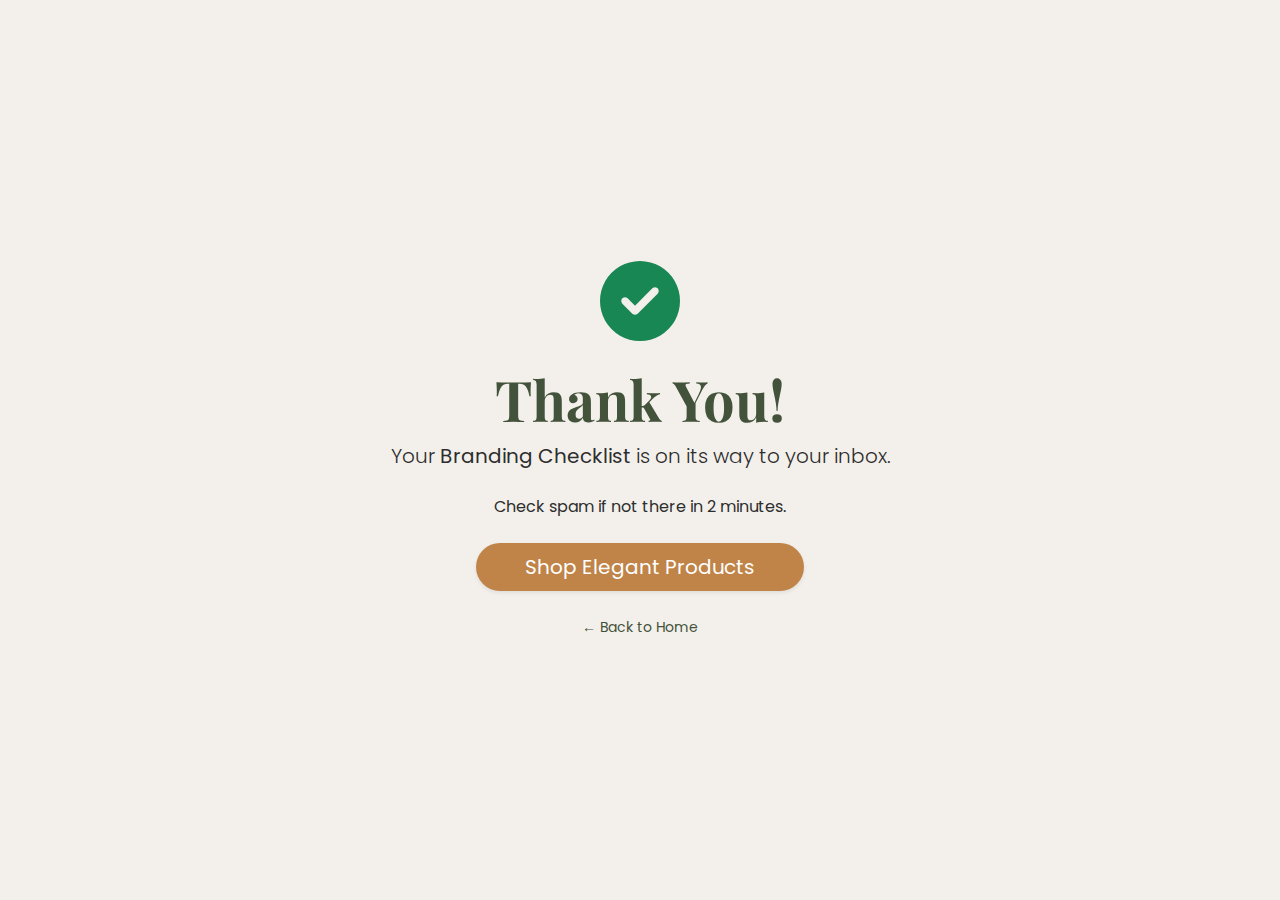
<file: thank-you.html>
<!DOCTYPE html>
<html lang="en">
  <head>
    <meta charset="UTF-8" />
    <meta name="viewport" content="width=device-width, initial-scale=1.0" />
    <title>Thank You! | VestaBloom Studio</title>
    <link
      rel="icon"
      type="image/png"
      sizes="96x96"
      href="/images/favicon-96x96.png"
    />
    <link
      href="https://cdn.jsdelivr.net/npm/bootstrap@5.3.3/dist/css/bootstrap.min.css"
      rel="stylesheet"
    />
    <link
      rel="stylesheet"
      href="https://cdnjs.cloudflare.com/ajax/libs/font-awesome/6.5.0/css/all.min.css"
    />
    <link
      href="https://fonts.googleapis.com/css2?family=Playfair+Display:wght@700&family=Poppins&display=swap"
      rel="stylesheet"
    />
    <link rel="stylesheet" href="css/styles.css" />
  </head>
  <body
    class="d-flex align-items-center justify-content-center min-vh-100 bg-cream"
  >
    <div class="text-center p-5">
      <i class="fas fa-check-circle fa-5x text-success mb-4"></i>
      <h1 class="display-4 fw-bold text-forest">Thank You!</h1>
      <p class="lead mb-4 text-charcoal">
        Your <strong>Branding Checklist</strong> is on its way to your inbox.
      </p>
      <p class="text-charcoal mb-4">Check spam if not there in 2 minutes.</p>
      <a
        href="https://www.zazzle.com/store/vestabloomstudio"
        target="_blank"
        class="btn btn-copper btn-lg rounded-pill px-5 shadow-sm"
      >
        Shop Elegant Products
      </a>
      <br /><br />
      <a href="/" class="text-forest text-decoration-none small"
        >← Back to Home</a
      >
    </div>
    <script src="https://cdn.jsdelivr.net/npm/bootstrap@5.3.3/dist/js/bootstrap.bundle.min.js"></script>
  </body>
</html>
</file>
<file: css/styles.css>
:root {
  --cream: #f3f0eb;
  --charcoal: #2d2d2d;
  --copper: #c08448;
  --forest: #43523a;
}

.bg-cream {
  background-color: var(--cream);
}
.text-forest {
  color: var(--forest);
}
.text-charcoal {
  color: var(--charcoal);
}
.text-copper {
  color: var(--copper);
}

.btn-copper {
  background: var(--copper);
  color: white;
  transition: all 0.3s ease;
}
.btn-copper:hover {
  background: #b0743b;
  transform: translateY(-2px);
  color: white;
}

.hero {
  background: linear-gradient(135deg, #ffffff 0%, #f8f6f3 100%);
}

.benefit-card {
  transition: transform 0.3s ease, box-shadow 0.3s ease;
  border-radius: 16px;
  padding: 1.5rem;
}
.benefit-card:hover {
  transform: translateY(-8px);
  box-shadow: 0 10px 25px rgba(0, 0, 0, 0.08);
}

.form-control:focus {
  border-color: var(--copper);
  box-shadow: 0 0 0 0.25rem rgba(192, 132, 72, 0.25);
}

.rounded-pill {
  border-radius: 50rem !important;
}
.logo-custom {
  width: 350px;
  height: 350px;
  object-fit: contain; /* Mantiene proporciones */
}
.image-custom {
  width: 490px;
  height: 330px;
  object-fit: contain; /* Mantiene proporciones */
}
.highlight-text {
  font-weight: bold;
  color: #b0743b;
}

body {
  font-family: "Poppins", sans-serif;
  color: var(--charcoal);
}
h1,
h2,
h5 {
  font-family: "Playfair Display", serif;
}
</file>
